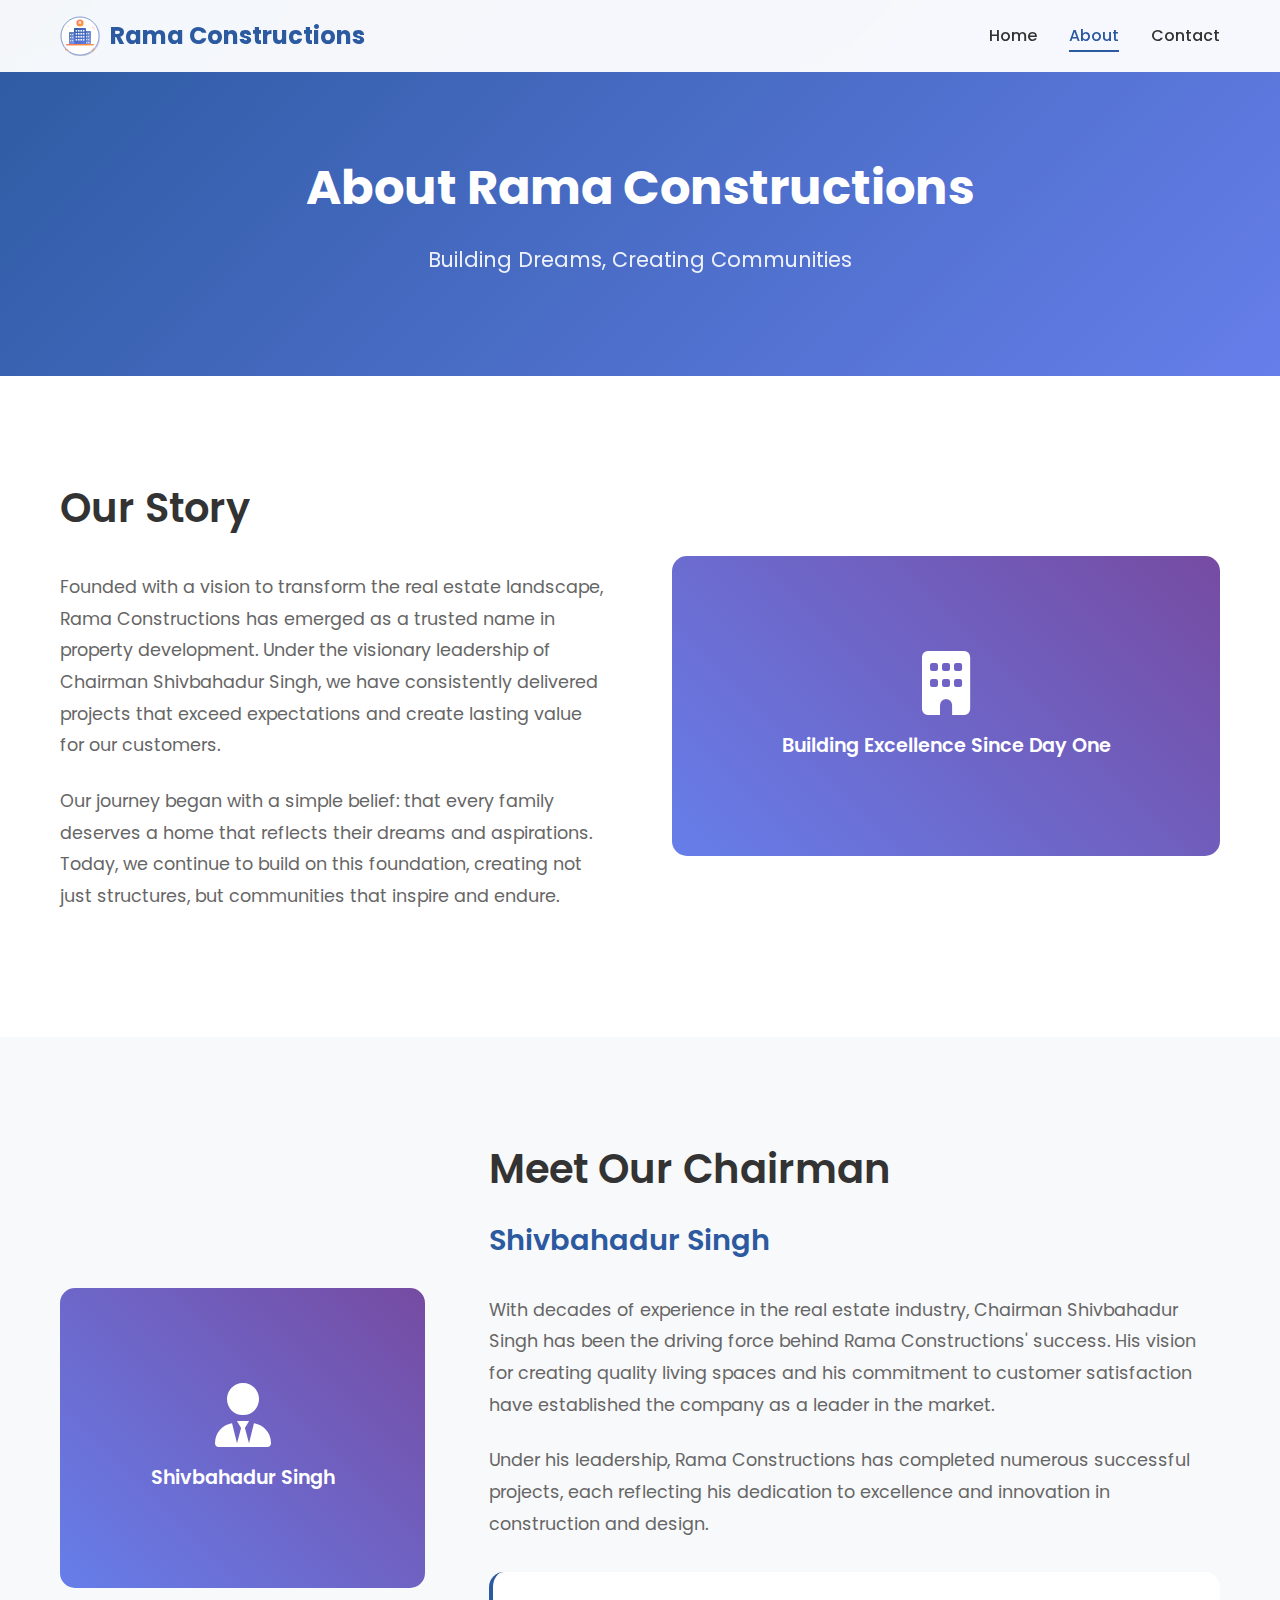
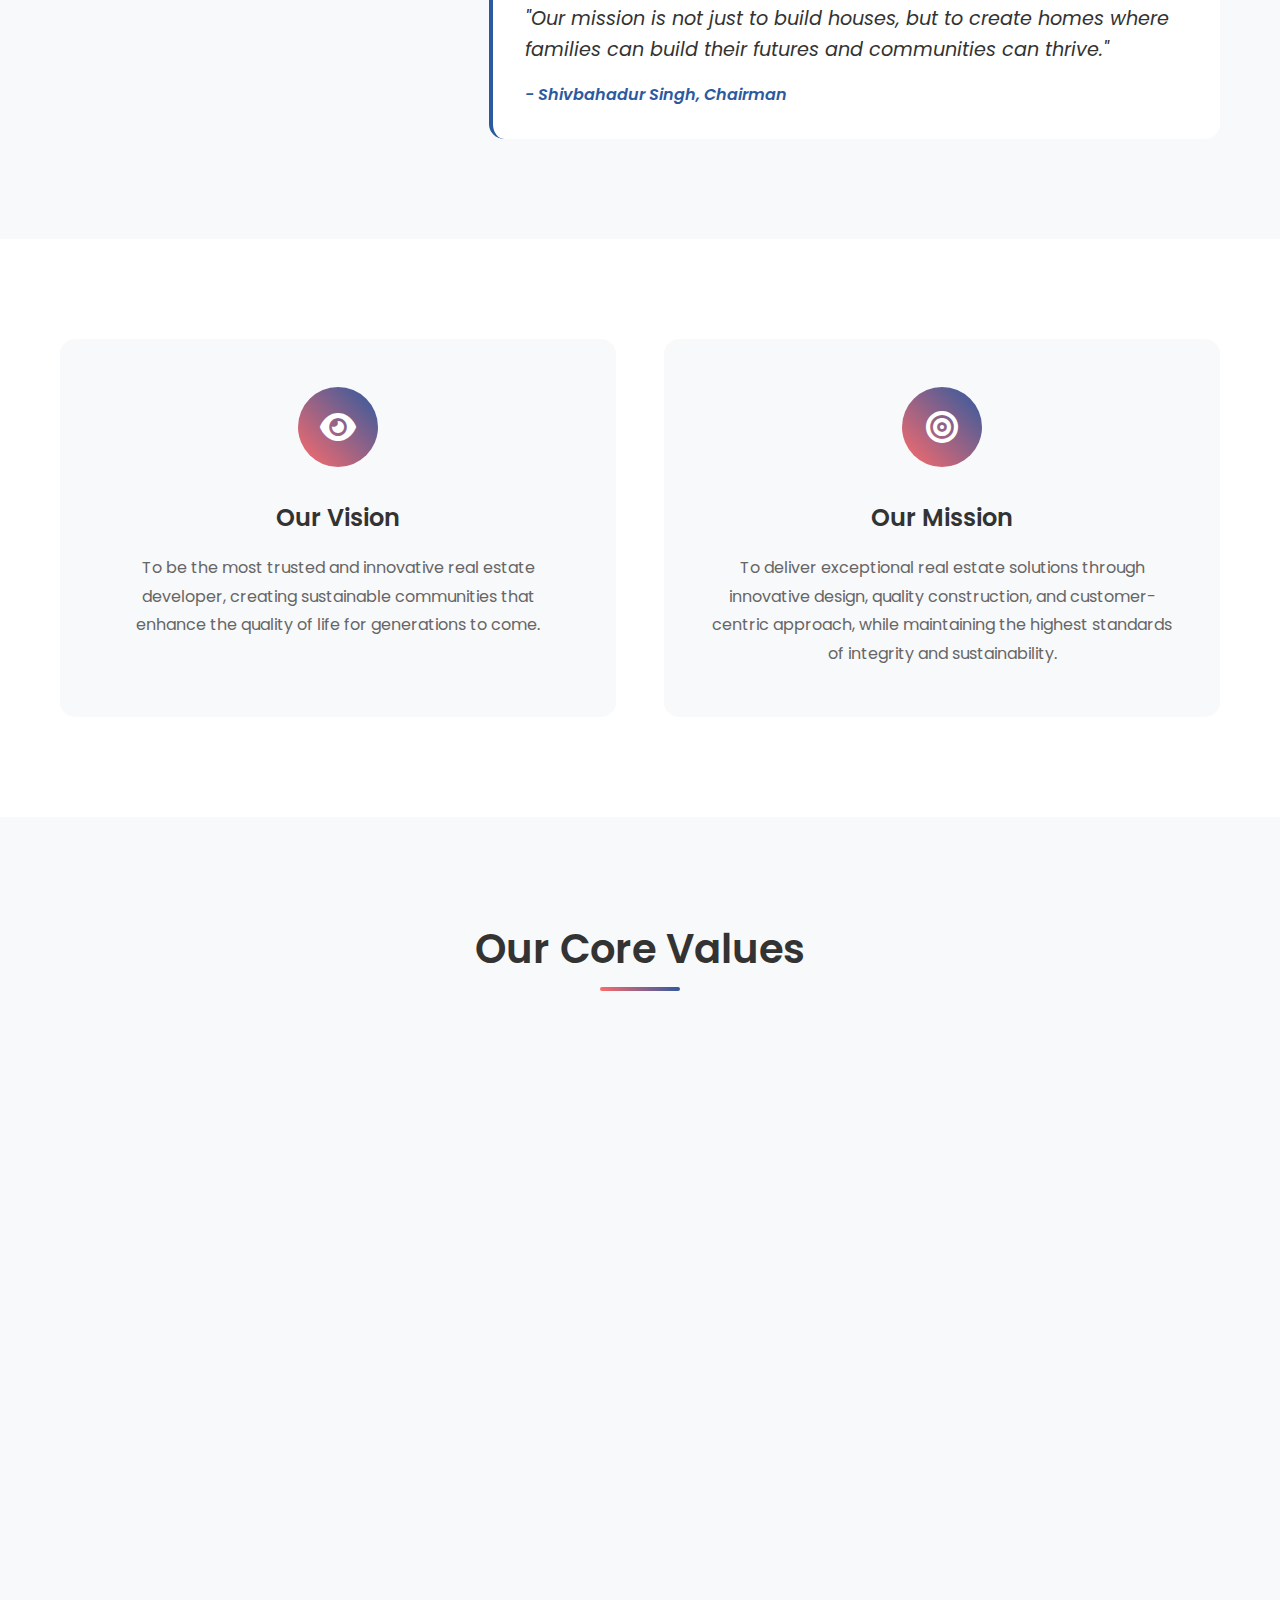
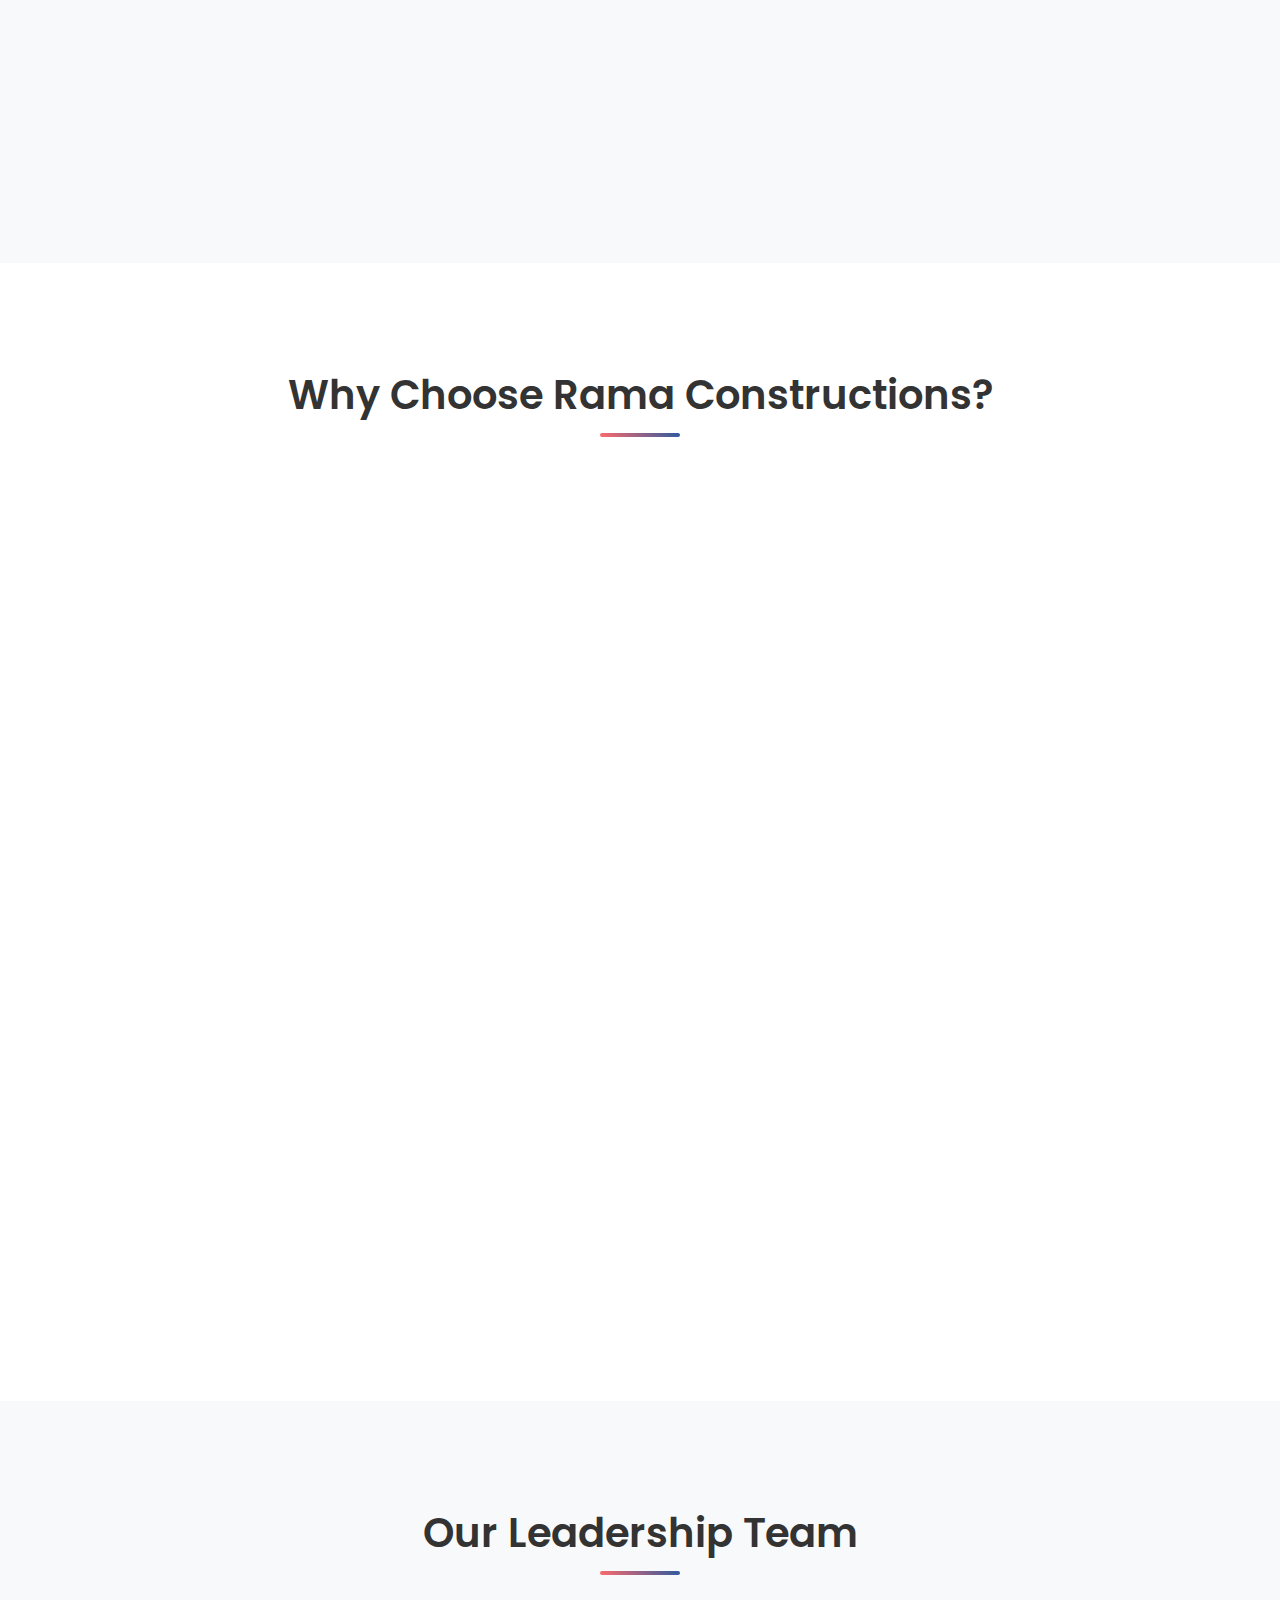
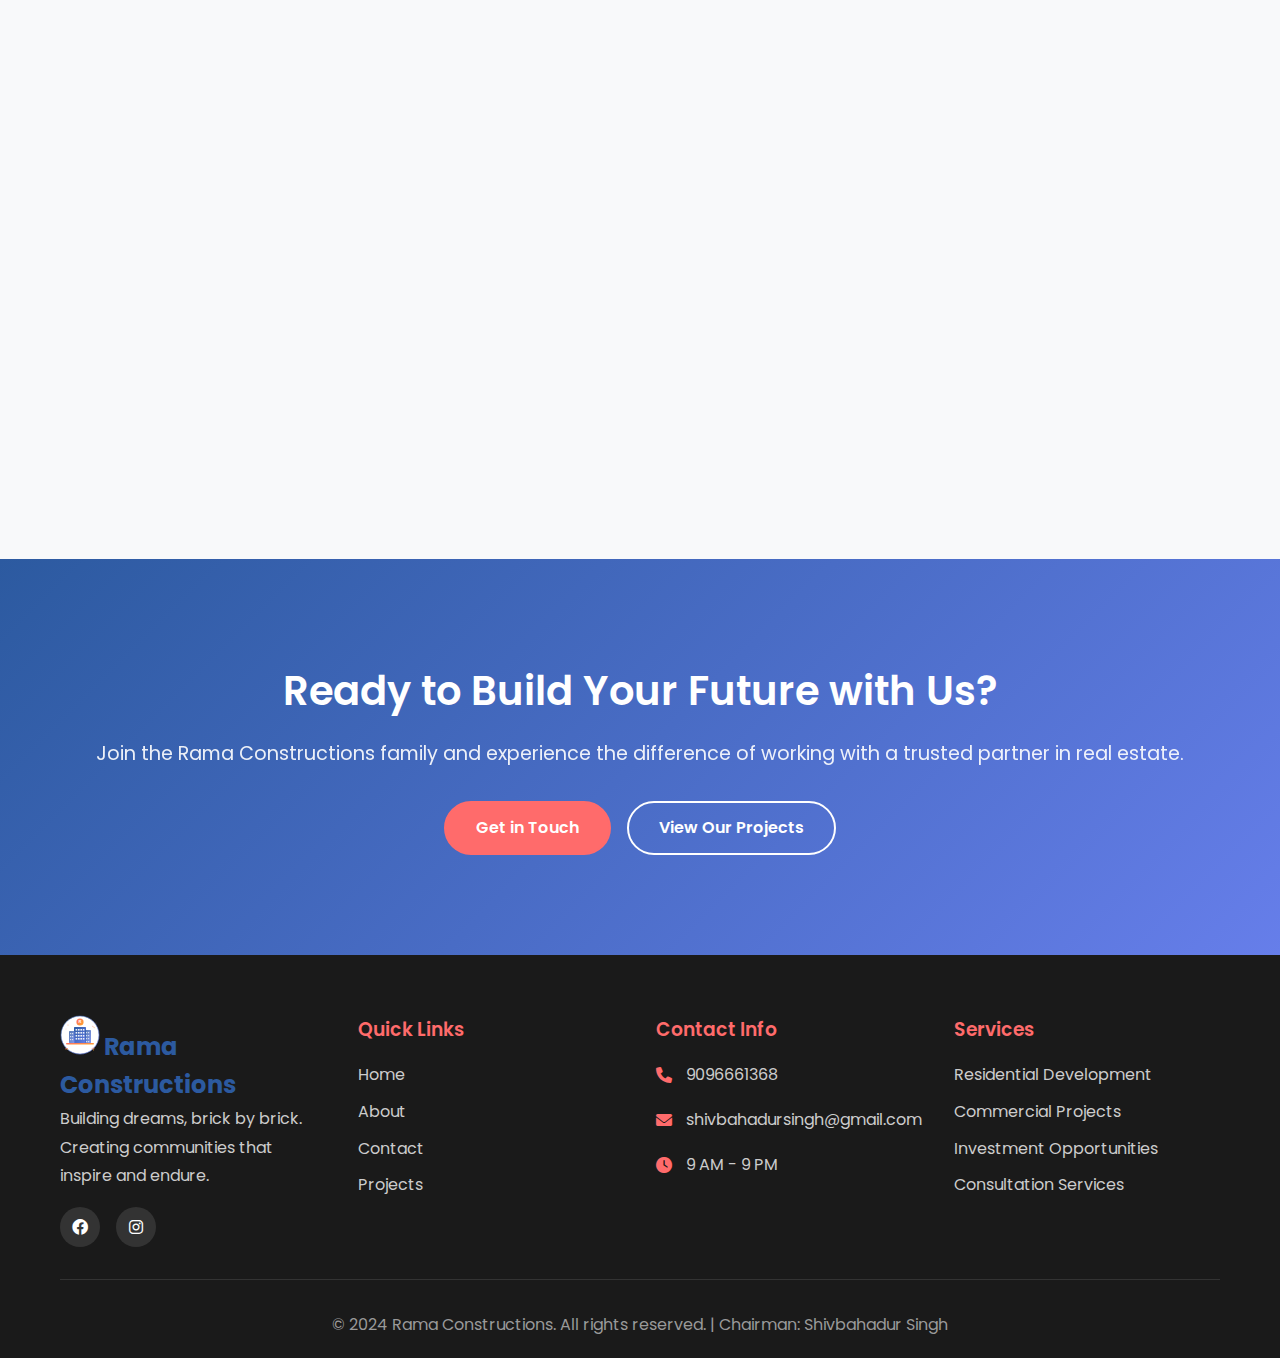
<file: about.html>
<!DOCTYPE html>
<html lang="en">
<head>
    <meta charset="UTF-8">
    <meta name="viewport" content="width=device-width, initial-scale=1.0">
    <title>About Us - Rama Constructions</title>
    <link rel="stylesheet" href="styles.css">
    <link href="https://fonts.googleapis.com/css2?family=Poppins:wght@300;400;500;600;700&display=swap" rel="stylesheet">
    <link rel="stylesheet" href="https://cdnjs.cloudflare.com/ajax/libs/font-awesome/6.0.0/css/all.min.css">
</head>
<body>
    <!-- Navigation -->
    <nav class="navbar">
        <div class="nav-container">
            <div class="nav-logo">
                <img src="logo.svg" alt="Rama Constructions" class="logo">
                <span class="logo-text">Rama Constructions</span>
            </div>
            <ul class="nav-menu">
                <li class="nav-item">
                    <a href="index.html" class="nav-link">Home</a>
                </li>
                <li class="nav-item">
                    <a href="about.html" class="nav-link active">About</a>
                </li>
                <li class="nav-item">
                    <a href="contact.html" class="nav-link">Contact</a>
                </li>
            </ul>
            <div class="hamburger">
                <span class="bar"></span>
                <span class="bar"></span>
                <span class="bar"></span>
            </div>
        </div>
    </nav>

    <!-- Page Header -->
    <section class="page-header">
        <div class="container">
            <h1>About Rama Constructions</h1>
            <p>Building Dreams, Creating Communities</p>
        </div>
    </section>

    <!-- Company Story -->
    <section class="company-story">
        <div class="container">
            <div class="story-content">
                <div class="story-text">
                    <h2>Our Story</h2>
                    <p>Founded with a vision to transform the real estate landscape, Rama Constructions has emerged as a trusted name in property development. Under the visionary leadership of Chairman Shivbahadur Singh, we have consistently delivered projects that exceed expectations and create lasting value for our customers.</p>
                    <p>Our journey began with a simple belief: that every family deserves a home that reflects their dreams and aspirations. Today, we continue to build on this foundation, creating not just structures, but communities that inspire and endure.</p>
                </div>
                <div class="story-image">
                    <div class="image-placeholder">
                        <i class="fas fa-building"></i>
                        <p>Building Excellence Since Day One</p>
                    </div>
                </div>
            </div>
        </div>
    </section>

    <!-- Chairman Section -->
    <section class="chairman-section">
        <div class="container">
            <div class="chairman-content">
                <div class="chairman-image">
                    <div class="image-placeholder">
                        <i class="fas fa-user-tie"></i>
                        <p>Shivbahadur Singh</p>
                    </div>
                </div>
                <div class="chairman-text">
                    <h2>Meet Our Chairman</h2>
                    <h3>Shivbahadur Singh</h3>
                    <p>With decades of experience in the real estate industry, Chairman Shivbahadur Singh has been the driving force behind Rama Constructions' success. His vision for creating quality living spaces and his commitment to customer satisfaction have established the company as a leader in the market.</p>
                    <p>Under his leadership, Rama Constructions has completed numerous successful projects, each reflecting his dedication to excellence and innovation in construction and design.</p>
                    <div class="chairman-quote">
                        <blockquote>
                            "Our mission is not just to build houses, but to create homes where families can build their futures and communities can thrive."
                        </blockquote>
                        <cite>- Shivbahadur Singh, Chairman</cite>
                    </div>
                </div>
            </div>
        </div>
    </section>

    <!-- Mission & Vision -->
    <section class="mission-vision">
        <div class="container">
            <div class="mv-grid">
                <div class="mv-card">
                    <div class="mv-icon">
                        <i class="fas fa-eye"></i>
                    </div>
                    <h3>Our Vision</h3>
                    <p>To be the most trusted and innovative real estate developer, creating sustainable communities that enhance the quality of life for generations to come.</p>
                </div>
                <div class="mv-card">
                    <div class="mv-icon">
                        <i class="fas fa-bullseye"></i>
                    </div>
                    <h3>Our Mission</h3>
                    <p>To deliver exceptional real estate solutions through innovative design, quality construction, and customer-centric approach, while maintaining the highest standards of integrity and sustainability.</p>
                </div>
            </div>
        </div>
    </section>

    <!-- Core Values -->
    <section class="core-values">
        <div class="container">
            <h2 class="section-title">Our Core Values</h2>
            <div class="values-grid">
                <div class="value-card">
                    <div class="value-icon">
                        <i class="fas fa-award"></i>
                    </div>
                    <h3>Quality</h3>
                    <p>We are committed to delivering the highest quality in every aspect of our projects, from design to construction to customer service.</p>
                </div>
                <div class="value-card">
                    <div class="value-icon">
                        <i class="fas fa-lightbulb"></i>
                    </div>
                    <h3>Innovation</h3>
                    <p>We embrace cutting-edge technologies and innovative design solutions to create modern, efficient, and sustainable living spaces.</p>
                </div>
                <div class="value-card">
                    <div class="value-icon">
                        <i class="fas fa-handshake"></i>
                    </div>
                    <h3>Integrity</h3>
                    <p>We conduct our business with the highest ethical standards, ensuring transparency and honesty in all our dealings.</p>
                </div>
                <div class="value-card">
                    <div class="value-icon">
                        <i class="fas fa-users"></i>
                    </div>
                    <h3>Customer Centricity</h3>
                    <p>Our customers are at the heart of everything we do. We strive to exceed their expectations and build lasting relationships.</p>
                </div>
                <div class="value-card">
                    <div class="value-icon">
                        <i class="fas fa-leaf"></i>
                    </div>
                    <h3>Sustainability</h3>
                    <p>We are committed to environmentally responsible development practices that preserve our planet for future generations.</p>
                </div>
                <div class="value-card">
                    <div class="value-icon">
                        <i class="fas fa-star"></i>
                    </div>
                    <h3>Excellence</h3>
                    <p>We pursue excellence in every project, continuously improving our processes and raising the bar for industry standards.</p>
                </div>
            </div>
        </div>
    </section>

    <!-- Why Choose Us -->
    <section class="why-choose-us">
        <div class="container">
            <h2 class="section-title">Why Choose Rama Constructions?</h2>
            <div class="choose-grid">
                <div class="choose-item">
                    <div class="choose-number">01</div>
                    <h3>Proven Track Record</h3>
                    <p>Years of successful project completions and satisfied customers across residential and commercial segments.</p>
                </div>
                <div class="choose-item">
                    <div class="choose-number">02</div>
                    <h3>Quality Construction</h3>
                    <p>We use premium materials and employ skilled craftsmen to ensure the highest quality in every project.</p>
                </div>
                <div class="choose-item">
                    <div class="choose-number">03</div>
                    <h3>Timely Delivery</h3>
                    <p>Our efficient project management ensures that all projects are completed on time without compromising quality.</p>
                </div>
                <div class="choose-item">
                    <div class="choose-number">04</div>
                    <h3>Customer Support</h3>
                    <p>Dedicated customer service team to assist you throughout your journey, from inquiry to possession and beyond.</p>
                </div>
                <div class="choose-item">
                    <div class="choose-number">05</div>
                    <h3>Strategic Locations</h3>
                    <p>All our projects are strategically located with excellent connectivity and access to essential amenities.</p>
                </div>
                <div class="choose-item">
                    <div class="choose-number">06</div>
                    <h3>Investment Value</h3>
                    <p>Our properties offer excellent investment potential with strong appreciation prospects and rental yields.</p>
                </div>
            </div>
        </div>
    </section>

    <!-- Team Section -->
    <section class="team-section">
        <div class="container">
            <h2 class="section-title">Our Leadership Team</h2>
            <div class="team-grid">
                <div class="team-card">
                    <div class="team-image">
                        <div class="image-placeholder">
                            <i class="fas fa-user-tie"></i>
                        </div>
                    </div>
                    <div class="team-info">
                        <h3>Shivbahadur Singh</h3>
                        <p class="team-role">Chairman & Managing Director</p>
                        <p>Visionary leader with extensive experience in real estate development and strategic business growth.</p>
                    </div>
                </div>
                <div class="team-card">
                    <div class="team-image">
                        <div class="image-placeholder">
                            <i class="fas fa-user-tie"></i>
                        </div>
                    </div>
                    <div class="team-info">
                        <h3>Project Director</h3>
                        <p class="team-role">Head of Operations</p>
                        <p>Oversees all project execution and ensures quality standards are maintained across all developments.</p>
                    </div>
                </div>
                <div class="team-card">
                    <div class="team-image">
                        <div class="image-placeholder">
                            <i class="fas fa-user-tie"></i>
                        </div>
                    </div>
                    <div class="team-info">
                        <h3>Sales Director</h3>
                        <p class="team-role">Head of Sales & Marketing</p>
                        <p>Leads our sales team and develops marketing strategies to connect with potential customers.</p>
                    </div>
                </div>
            </div>
        </div>
    </section>

    <!-- CTA Section -->
    <section class="cta">
        <div class="container">
            <div class="cta-content">
                <h2>Ready to Build Your Future with Us?</h2>
                <p>Join the Rama Constructions family and experience the difference of working with a trusted partner in real estate.</p>
                <div class="cta-buttons">
                    <a href="contact.html" class="btn btn-primary">Get in Touch</a>
                    <a href="index.html#projects" class="btn btn-secondary">View Our Projects</a>
                </div>
            </div>
        </div>
    </section>

    <!-- Footer -->
    <footer class="footer">
        <div class="container">
            <div class="footer-content">
                <div class="footer-section">
                    <div class="footer-logo">
                        <img src="logo.svg" alt="Rama Constructions" class="logo">
                        <span class="logo-text">Rama Constructions</span>
                    </div>
                    <p>Building dreams, brick by brick. Creating communities that inspire and endure.</p>
                    <div class="social-links">
                        <a href="https://www.facebook.com/share/1bMUQo33aA/" target="_blank"><i class="fab fa-facebook"></i></a>
                        <a href="https://www.instagram.com/rama_constructions01?igsh=MWk4czc5YzlzbDc5bA==" target="_blank"><i class="fab fa-instagram"></i></a>
                    </div>
                </div>
                <div class="footer-section">
                    <h3>Quick Links</h3>
                    <ul>
                        <li><a href="index.html">Home</a></li>
                        <li><a href="about.html">About</a></li>
                        <li><a href="contact.html">Contact</a></li>
                        <li><a href="index.html#projects">Projects</a></li>
                    </ul>
                </div>
                <div class="footer-section">
                    <h3>Contact Info</h3>
                    <div class="contact-info">
                        <p><i class="fas fa-phone"></i> 9096661368</p>
                        <p><i class="fas fa-envelope"></i> shivbahadursingh@gmail.com</p>
                        <p><i class="fas fa-clock"></i> 9 AM - 9 PM</p>
                    </div>
                </div>
                <div class="footer-section">
                    <h3>Services</h3>
                    <ul>
                        <li>Residential Development</li>
                        <li>Commercial Projects</li>
                        <li>Investment Opportunities</li>
                        <li>Consultation Services</li>
                    </ul>
                </div>
            </div>
            <div class="footer-bottom">
                <p>&copy; 2024 Rama Constructions. All rights reserved. | Chairman: Shivbahadur Singh</p>
            </div>
        </div>
    </footer>

    <script src="script.js"></script>

    <style>
        .page-header {
            background: linear-gradient(135deg, #2c5aa0 0%, #667eea 100%);
            color: white;
            padding: 150px 0 100px;
            text-align: center;
        }
        
        .page-header h1 {
            font-size: 3rem;
            margin-bottom: 1rem;
            font-weight: 700;
        }
        
        .page-header p {
            font-size: 1.3rem;
            opacity: 0.9;
        }
        
        .company-story {
            padding: 100px 0;
            background: white;
        }
        
        .story-content {
            display: grid;
            grid-template-columns: 1fr 1fr;
            gap: 4rem;
            align-items: center;
        }
        
        .story-text h2 {
            font-size: 2.5rem;
            color: #333;
            margin-bottom: 2rem;
            font-weight: 600;
        }
        
        .story-text p {
            font-size: 1.1rem;
            color: #666;
            line-height: 1.8;
            margin-bottom: 1.5rem;
        }
        
        .image-placeholder {
            background: linear-gradient(45deg, #667eea, #764ba2);
            height: 300px;
            border-radius: 15px;
            display: flex;
            flex-direction: column;
            align-items: center;
            justify-content: center;
            color: white;
            text-align: center;
        }
        
        .image-placeholder i {
            font-size: 4rem;
            margin-bottom: 1rem;
        }
        
        .image-placeholder p {
            font-size: 1.2rem;
            font-weight: 600;
        }
        
        .chairman-section {
            padding: 100px 0;
            background: #f8f9fa;
        }
        
        .chairman-content {
            display: grid;
            grid-template-columns: 1fr 2fr;
            gap: 4rem;
            align-items: center;
        }
        
        .chairman-text h2 {
            font-size: 2.5rem;
            color: #333;
            margin-bottom: 1rem;
            font-weight: 600;
        }
        
        .chairman-text h3 {
            font-size: 1.8rem;
            color: #2c5aa0;
            margin-bottom: 2rem;
            font-weight: 600;
        }
        
        .chairman-text p {
            font-size: 1.1rem;
            color: #666;
            line-height: 1.8;
            margin-bottom: 1.5rem;
        }
        
        .chairman-quote {
            background: white;
            padding: 2rem;
            border-radius: 15px;
            border-left: 4px solid #2c5aa0;
            margin-top: 2rem;
        }
        
        .chairman-quote blockquote {
            font-style: italic;
            font-size: 1.2rem;
            color: #333;
            margin-bottom: 1rem;
        }
        
        .chairman-quote cite {
            color: #2c5aa0;
            font-weight: 600;
        }
        
        .mission-vision {
            padding: 100px 0;
            background: white;
        }
        
        .mv-grid {
            display: grid;
            grid-template-columns: 1fr 1fr;
            gap: 3rem;
        }
        
        .mv-card {
            background: #f8f9fa;
            padding: 3rem;
            border-radius: 15px;
            text-align: center;
            transition: all 0.3s ease;
        }
        
        .mv-card:hover {
            transform: translateY(-10px);
            box-shadow: 0 20px 40px rgba(0, 0, 0, 0.1);
        }
        
        .mv-icon {
            width: 80px;
            height: 80px;
            background: linear-gradient(45deg, #ff6b6b, #2c5aa0);
            border-radius: 50%;
            display: flex;
            align-items: center;
            justify-content: center;
            margin: 0 auto 2rem;
            color: white;
            font-size: 2rem;
        }
        
        .mv-card h3 {
            font-size: 1.5rem;
            color: #333;
            margin-bottom: 1rem;
            font-weight: 600;
        }
        
        .mv-card p {
            color: #666;
            line-height: 1.8;
        }
        
        .core-values {
            padding: 100px 0;
            background: #f8f9fa;
        }
        
        .values-grid {
            display: grid;
            grid-template-columns: repeat(auto-fit, minmax(300px, 1fr));
            gap: 2rem;
        }
        
        .value-card {
            background: white;
            padding: 2.5rem;
            border-radius: 15px;
            text-align: center;
            transition: all 0.3s ease;
        }
        
        .value-card:hover {
            transform: translateY(-10px);
            box-shadow: 0 20px 40px rgba(0, 0, 0, 0.1);
        }
        
        .value-icon {
            width: 70px;
            height: 70px;
            background: linear-gradient(45deg, #ff6b6b, #2c5aa0);
            border-radius: 50%;
            display: flex;
            align-items: center;
            justify-content: center;
            margin: 0 auto 1.5rem;
            color: white;
            font-size: 1.5rem;
        }
        
        .value-card h3 {
            font-size: 1.3rem;
            color: #333;
            margin-bottom: 1rem;
            font-weight: 600;
        }
        
        .value-card p {
            color: #666;
            line-height: 1.6;
        }
        
        .why-choose-us {
            padding: 100px 0;
            background: white;
        }
        
        .choose-grid {
            display: grid;
            grid-template-columns: repeat(auto-fit, minmax(350px, 1fr));
            gap: 2rem;
        }
        
        .choose-item {
            display: flex;
            gap: 2rem;
            padding: 2rem;
            background: #f8f9fa;
            border-radius: 15px;
            transition: all 0.3s ease;
        }
        
        .choose-item:hover {
            transform: translateY(-5px);
            box-shadow: 0 15px 30px rgba(0, 0, 0, 0.1);
        }
        
        .choose-number {
            width: 60px;
            height: 60px;
            background: linear-gradient(45deg, #ff6b6b, #2c5aa0);
            color: white;
            border-radius: 50%;
            display: flex;
            align-items: center;
            justify-content: center;
            font-size: 1.5rem;
            font-weight: 700;
            flex-shrink: 0;
        }
        
        .choose-item h3 {
            color: #333;
            margin-bottom: 0.5rem;
            font-weight: 600;
        }
        
        .choose-item p {
            color: #666;
            line-height: 1.6;
        }
        
        .team-section {
            padding: 100px 0;
            background: #f8f9fa;
        }
        
        .team-grid {
            display: grid;
            grid-template-columns: repeat(auto-fit, minmax(300px, 1fr));
            gap: 2rem;
        }
        
        .team-card {
            background: white;
            border-radius: 15px;
            overflow: hidden;
            text-align: center;
            transition: all 0.3s ease;
        }
        
        .team-card:hover {
            transform: translateY(-10px);
            box-shadow: 0 20px 40px rgba(0, 0, 0, 0.1);
        }
        
        .team-image {
            height: 200px;
        }
        
        .team-info {
            padding: 2rem;
        }
        
        .team-info h3 {
            color: #333;
            margin-bottom: 0.5rem;
            font-weight: 600;
        }
        
        .team-role {
            color: #2c5aa0;
            font-weight: 600;
            margin-bottom: 1rem;
        }
        
        .team-info p {
            color: #666;
            line-height: 1.6;
        }
        
        @media (max-width: 768px) {
            .page-header h1 {
                font-size: 2.5rem;
            }
            
            .story-content,
            .chairman-content {
                grid-template-columns: 1fr;
                gap: 2rem;
            }
            
            .mv-grid {
                grid-template-columns: 1fr;
            }
            
            .choose-item {
                flex-direction: column;
                text-align: center;
            }
        }
    </style>
</body>
</html>
</file>
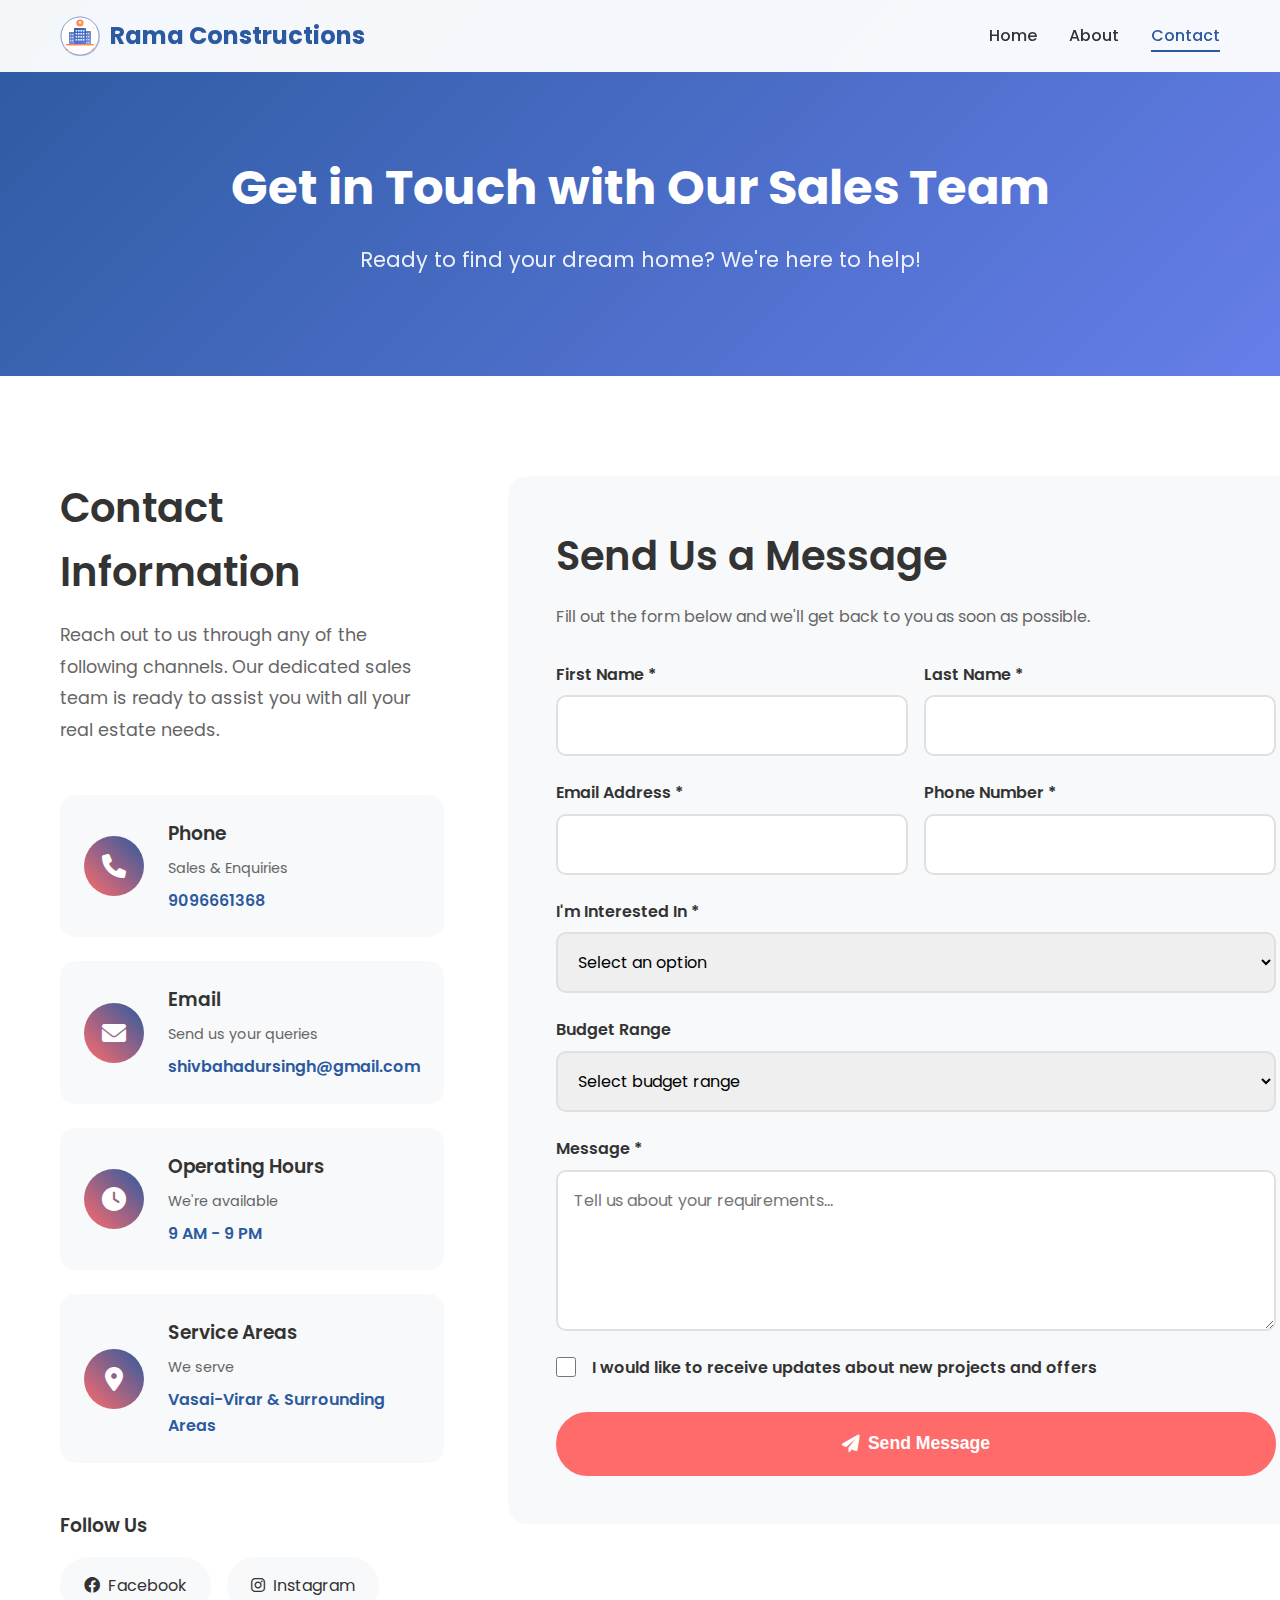
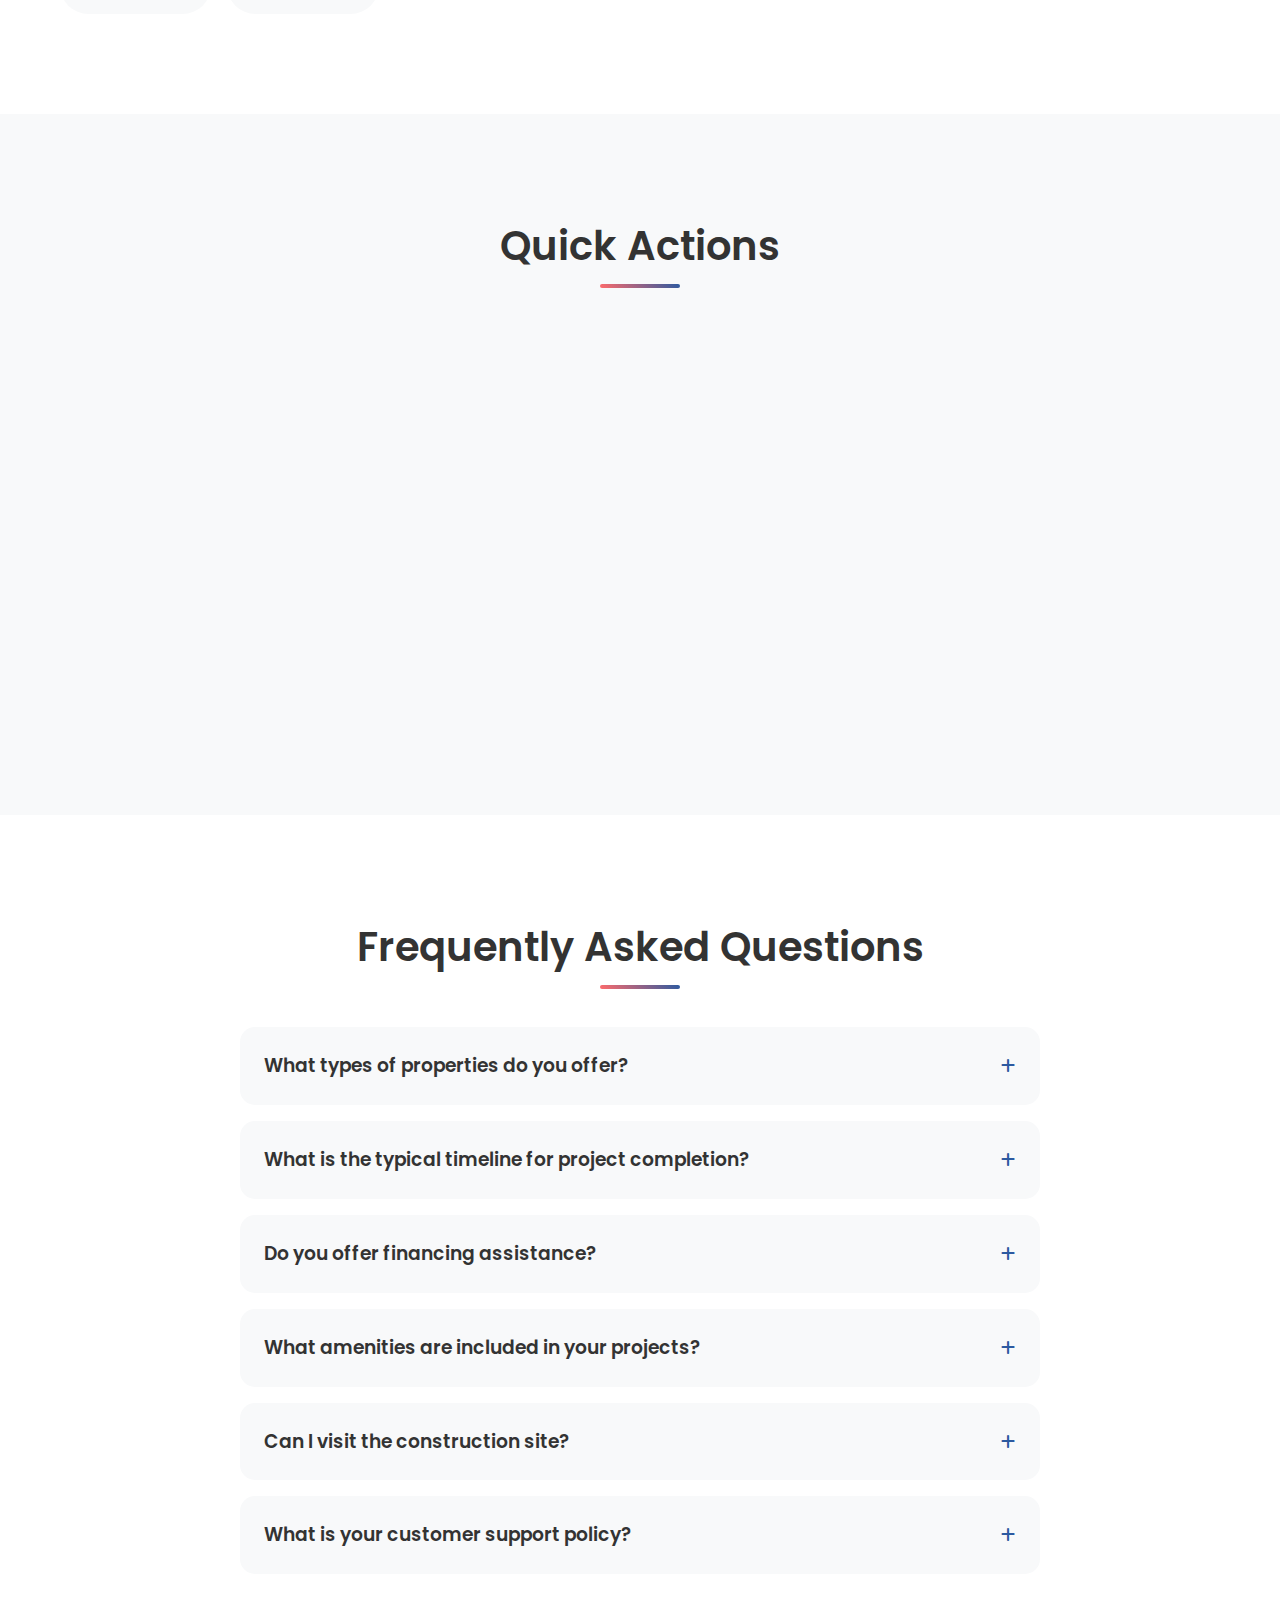
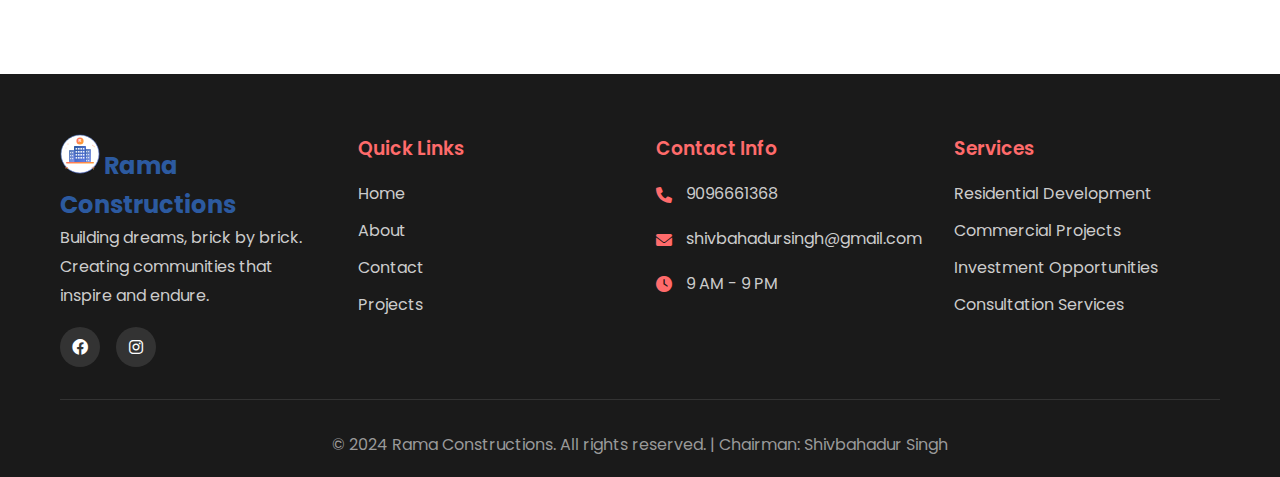
<file: contact.html>
<!DOCTYPE html>
<html lang="en">
<head>
    <meta charset="UTF-8">
    <meta name="viewport" content="width=device-width, initial-scale=1.0">
    <title>Contact Us - Rama Constructions</title>
    <link rel="stylesheet" href="styles.css">
    <link href="https://fonts.googleapis.com/css2?family=Poppins:wght@300;400;500;600;700&display=swap" rel="stylesheet">
    <link rel="stylesheet" href="https://cdnjs.cloudflare.com/ajax/libs/font-awesome/6.0.0/css/all.min.css">
</head>
<body>
    <!-- Navigation -->
    <nav class="navbar">
        <div class="nav-container">
            <div class="nav-logo">
                <img src="logo.svg" alt="Rama Constructions" class="logo">
                <span class="logo-text">Rama Constructions</span>
            </div>
            <ul class="nav-menu">
                <li class="nav-item">
                    <a href="index.html" class="nav-link">Home</a>
                </li>
                <li class="nav-item">
                    <a href="about.html" class="nav-link">About</a>
                </li>
                <li class="nav-item">
                    <a href="contact.html" class="nav-link active">Contact</a>
                </li>
            </ul>
            <div class="hamburger">
                <span class="bar"></span>
                <span class="bar"></span>
                <span class="bar"></span>
            </div>
        </div>
    </nav>

    <!-- Page Header -->
    <section class="page-header">
        <div class="container">
            <h1>Get in Touch with Our Sales Team</h1>
            <p>Ready to find your dream home? We're here to help!</p>
        </div>
    </section>

    <!-- Contact Section -->
    <section class="contact-section">
        <div class="container">
            <div class="contact-grid">
                <!-- Contact Information -->
                <div class="contact-info-section">
                    <h2>Contact Information</h2>
                    <p>Reach out to us through any of the following channels. Our dedicated sales team is ready to assist you with all your real estate needs.</p>
                    
                    <div class="contact-cards">
                        <div class="contact-card">
                            <div class="contact-icon">
                                <i class="fas fa-phone"></i>
                            </div>
                            <div class="contact-details">
                                <h3>Phone</h3>
                                <p>Sales & Enquiries</p>
                                <a href="tel:9096661368" class="contact-link">9096661368</a>
                            </div>
                        </div>
                        
                        <div class="contact-card">
                            <div class="contact-icon">
                                <i class="fas fa-envelope"></i>
                            </div>
                            <div class="contact-details">
                                <h3>Email</h3>
                                <p>Send us your queries</p>
                                <a href="mailto:shivbahadursingh@gmail.com" class="contact-link">shivbahadursingh@gmail.com</a>
                            </div>
                        </div>
                        
                        <div class="contact-card">
                            <div class="contact-icon">
                                <i class="fas fa-clock"></i>
                            </div>
                            <div class="contact-details">
                                <h3>Operating Hours</h3>
                                <p>We're available</p>
                                <span class="contact-link">9 AM - 9 PM</span>
                            </div>
                        </div>
                        
                        <div class="contact-card">
                            <div class="contact-icon">
                                <i class="fas fa-map-marker-alt"></i>
                            </div>
                            <div class="contact-details">
                                <h3>Service Areas</h3>
                                <p>We serve</p>
                                <span class="contact-link">Vasai-Virar & Surrounding Areas</span>
                            </div>
                        </div>
                    </div>
                    
                    <!-- Social Media -->
                    <div class="social-section">
                        <h3>Follow Us</h3>
                        <div class="social-links-large">
                            <a href="https://www.facebook.com/share/1bMUQo33aA/" target="_blank" class="social-link">
                                <i class="fab fa-facebook"></i>
                                <span>Facebook</span>
                            </a>
                            <a href="https://www.instagram.com/rama_constructions01?igsh=MWk4czc5YzlzbDc5bA==" target="_blank" class="social-link">
                                <i class="fab fa-instagram"></i>
                                <span>Instagram</span>
                            </a>
                        </div>
                    </div>
                </div>
                
                <!-- Contact Form -->
                <div class="contact-form-section">
                    <div class="form-container">
                        <h2>Send Us a Message</h2>
                        <p>Fill out the form below and we'll get back to you as soon as possible.</p>
                        
                        <form class="contact-form" id="contactForm">
                            <div class="form-row">
                                <div class="form-group">
                                    <label for="firstName">First Name *</label>
                                    <input type="text" id="firstName" name="firstName" required>
                                </div>
                                <div class="form-group">
                                    <label for="lastName">Last Name *</label>
                                    <input type="text" id="lastName" name="lastName" required>
                                </div>
                            </div>
                            
                            <div class="form-row">
                                <div class="form-group">
                                    <label for="email">Email Address *</label>
                                    <input type="email" id="email" name="email" required>
                                </div>
                                <div class="form-group">
                                    <label for="phone">Phone Number *</label>
                                    <input type="tel" id="phone" name="phone" required>
                                </div>
                            </div>
                            
                            <div class="form-group">
                                <label for="interest">I'm Interested In *</label>
                                <select id="interest" name="interest" required>
                                    <option value="">Select an option</option>
                                    <option value="residential">Residential Properties</option>
                                    <option value="commercial">Commercial Properties</option>
                                    <option value="investment">Investment Opportunities</option>
                                    <option value="consultation">Consultation Services</option>
                                    <option value="other">Other</option>
                                </select>
                            </div>
                            
                            <div class="form-group">
                                <label for="budget">Budget Range</label>
                                <select id="budget" name="budget">
                                    <option value="">Select budget range</option>
                                    <option value="under-50">Under ₹50 Lakhs</option>
                                    <option value="50-100">₹50 Lakhs - ₹1 Crore</option>
                                    <option value="100-200">₹1 Crore - ₹2 Crores</option>
                                    <option value="above-200">Above ₹2 Crores</option>
                                </select>
                            </div>
                            
                            <div class="form-group">
                                <label for="message">Message *</label>
                                <textarea id="message" name="message" rows="5" placeholder="Tell us about your requirements..." required></textarea>
                            </div>
                            
                            <div class="form-group checkbox-group">
                                <label class="checkbox-label">
                                    <input type="checkbox" id="newsletter" name="newsletter">
                                    <span class="checkmark"></span>
                                    I would like to receive updates about new projects and offers
                                </label>
                            </div>
                            
                            <button type="submit" class="btn btn-primary btn-full">
                                <i class="fas fa-paper-plane"></i>
                                Send Message
                            </button>
                        </form>
                    </div>
                </div>
            </div>
        </div>
    </section>

    <!-- Quick Actions -->
    <section class="quick-actions">
        <div class="container">
            <h2 class="section-title">Quick Actions</h2>
            <div class="actions-grid">
                <div class="action-card">
                    <div class="action-icon">
                        <i class="fas fa-phone-alt"></i>
                    </div>
                    <h3>Call Now</h3>
                    <p>Speak directly with our sales team</p>
                    <a href="tel:9096661368" class="btn btn-outline">Call 9096661368</a>
                </div>
                
                <div class="action-card">
                    <div class="action-icon">
                        <i class="fas fa-whatsapp"></i>
                    </div>
                    <h3>WhatsApp</h3>
                    <p>Quick chat for instant responses</p>
                    <a href="https://wa.me/919096661368" target="_blank" class="btn btn-outline">WhatsApp Us</a>
                </div>
                
                <div class="action-card">
                    <div class="action-icon">
                        <i class="fas fa-calendar-alt"></i>
                    </div>
                    <h3>Schedule Visit</h3>
                    <p>Book a site visit appointment</p>
                    <a href="#" class="btn btn-outline">Schedule Now</a>
                </div>
                
                <div class="action-card">
                    <div class="action-icon">
                        <i class="fas fa-download"></i>
                    </div>
                    <h3>Download Brochure</h3>
                    <p>Get detailed project information</p>
                    <a href="#" class="btn btn-outline">Download PDF</a>
                </div>
            </div>
        </div>
    </section>

    <!-- FAQ Section -->
    <section class="faq-section">
        <div class="container">
            <h2 class="section-title">Frequently Asked Questions</h2>
            <div class="faq-grid">
                <div class="faq-item">
                    <div class="faq-question">
                        <h3>What types of properties do you offer?</h3>
                        <i class="fas fa-plus"></i>
                    </div>
                    <div class="faq-answer">
                        <p>We offer a wide range of residential and commercial properties including 1 BHK, 2 BHK apartments, shops, and mixed-use developments in strategic locations across Vasai-Virar and surrounding areas.</p>
                    </div>
                </div>
                
                <div class="faq-item">
                    <div class="faq-question">
                        <h3>What is the typical timeline for project completion?</h3>
                        <i class="fas fa-plus"></i>
                    </div>
                    <div class="faq-answer">
                        <p>Our projects typically take 24-36 months from commencement to completion. We pride ourselves on timely delivery and keep our customers updated throughout the construction process.</p>
                    </div>
                </div>
                
                <div class="faq-item">
                    <div class="faq-question">
                        <h3>Do you offer financing assistance?</h3>
                        <i class="fas fa-plus"></i>
                    </div>
                    <div class="faq-answer">
                        <p>Yes, we have partnerships with leading banks and financial institutions to help you secure home loans at competitive interest rates. Our team can guide you through the entire financing process.</p>
                    </div>
                </div>
                
                <div class="faq-item">
                    <div class="faq-question">
                        <h3>What amenities are included in your projects?</h3>
                        <i class="fas fa-plus"></i>
                    </div>
                    <div class="faq-answer">
                        <p>Our projects include modern amenities such as parking facilities, security systems, landscaped gardens, community halls, and proximity to schools, hospitals, and shopping centers.</p>
                    </div>
                </div>
                
                <div class="faq-item">
                    <div class="faq-question">
                        <h3>Can I visit the construction site?</h3>
                        <i class="fas fa-plus"></i>
                    </div>
                    <div class="faq-answer">
                        <p>Absolutely! We encourage site visits and provide guided tours of our ongoing projects. Please contact our sales team to schedule a convenient time for your visit.</p>
                    </div>
                </div>
                
                <div class="faq-item">
                    <div class="faq-question">
                        <h3>What is your customer support policy?</h3>
                        <i class="fas fa-plus"></i>
                    </div>
                    <div class="faq-answer">
                        <p>We provide comprehensive customer support from inquiry to possession and beyond. Our dedicated team is available during business hours to address any concerns or queries you may have.</p>
                    </div>
                </div>
            </div>
        </div>
    </section>

    <!-- Footer -->
    <footer class="footer">
        <div class="container">
            <div class="footer-content">
                <div class="footer-section">
                    <div class="footer-logo">
                        <img src="logo.svg" alt="Rama Constructions" class="logo">
                        <span class="logo-text">Rama Constructions</span>
                    </div>
                    <p>Building dreams, brick by brick. Creating communities that inspire and endure.</p>
                    <div class="social-links">
                        <a href="https://www.facebook.com/share/1bMUQo33aA/" target="_blank"><i class="fab fa-facebook"></i></a>
                        <a href="https://www.instagram.com/rama_constructions01?igsh=MWk4czc5YzlzbDc5bA==" target="_blank"><i class="fab fa-instagram"></i></a>
                    </div>
                </div>
                <div class="footer-section">
                    <h3>Quick Links</h3>
                    <ul>
                        <li><a href="index.html">Home</a></li>
                        <li><a href="about.html">About</a></li>
                        <li><a href="contact.html">Contact</a></li>
                        <li><a href="index.html#projects">Projects</a></li>
                    </ul>
                </div>
                <div class="footer-section">
                    <h3>Contact Info</h3>
                    <div class="contact-info">
                        <p><i class="fas fa-phone"></i> 9096661368</p>
                        <p><i class="fas fa-envelope"></i> shivbahadursingh@gmail.com</p>
                        <p><i class="fas fa-clock"></i> 9 AM - 9 PM</p>
                    </div>
                </div>
                <div class="footer-section">
                    <h3>Services</h3>
                    <ul>
                        <li>Residential Development</li>
                        <li>Commercial Projects</li>
                        <li>Investment Opportunities</li>
                        <li>Consultation Services</li>
                    </ul>
                </div>
            </div>
            <div class="footer-bottom">
                <p>&copy; 2024 Rama Constructions. All rights reserved. | Chairman: Shivbahadur Singh</p>
            </div>
        </div>
    </footer>

    <script src="script.js"></script>

    <style>
        .page-header {
            background: linear-gradient(135deg, #2c5aa0 0%, #667eea 100%);
            color: white;
            padding: 150px 0 100px;
            text-align: center;
        }
        
        .page-header h1 {
            font-size: 3rem;
            margin-bottom: 1rem;
            font-weight: 700;
        }
        
        .page-header p {
            font-size: 1.3rem;
            opacity: 0.9;
        }
        
        .contact-section {
            padding: 100px 0;
            background: white;
        }
        
        .contact-grid {
            display: grid;
            grid-template-columns: 1fr 1fr;
            gap: 4rem;
        }
        
        .contact-info-section h2 {
            font-size: 2.5rem;
            color: #333;
            margin-bottom: 1rem;
            font-weight: 600;
        }
        
        .contact-info-section > p {
            color: #666;
            font-size: 1.1rem;
            line-height: 1.8;
            margin-bottom: 3rem;
        }
        
        .contact-cards {
            display: flex;
            flex-direction: column;
            gap: 1.5rem;
            margin-bottom: 3rem;
        }
        
        .contact-card {
            display: flex;
            align-items: center;
            gap: 1.5rem;
            padding: 1.5rem;
            background: #f8f9fa;
            border-radius: 15px;
            transition: all 0.3s ease;
        }
        
        .contact-card:hover {
            transform: translateY(-5px);
            box-shadow: 0 15px 30px rgba(0, 0, 0, 0.1);
        }
        
        .contact-icon {
            width: 60px;
            height: 60px;
            background: linear-gradient(45deg, #ff6b6b, #2c5aa0);
            border-radius: 50%;
            display: flex;
            align-items: center;
            justify-content: center;
            color: white;
            font-size: 1.5rem;
            flex-shrink: 0;
        }
        
        .contact-details h3 {
            color: #333;
            font-weight: 600;
            margin-bottom: 0.5rem;
        }
        
        .contact-details p {
            color: #666;
            font-size: 0.9rem;
            margin-bottom: 0.5rem;
        }
        
        .contact-link {
            color: #2c5aa0;
            text-decoration: none;
            font-weight: 600;
            transition: color 0.3s ease;
        }
        
        .contact-link:hover {
            color: #ff6b6b;
        }
        
        .social-section h3 {
            color: #333;
            font-weight: 600;
            margin-bottom: 1rem;
        }
        
        .social-links-large {
            display: flex;
            gap: 1rem;
        }
        
        .social-link {
            display: flex;
            align-items: center;
            gap: 0.5rem;
            padding: 1rem 1.5rem;
            background: #f8f9fa;
            border-radius: 50px;
            text-decoration: none;
            color: #333;
            transition: all 0.3s ease;
        }
        
        .social-link:hover {
            background: #2c5aa0;
            color: white;
            transform: translateY(-3px);
        }
        
        .form-container {
            background: #f8f9fa;
            padding: 3rem;
            border-radius: 20px;
        }
        
        .form-container h2 {
            font-size: 2.5rem;
            color: #333;
            margin-bottom: 1rem;
            font-weight: 600;
        }
        
        .form-container > p {
            color: #666;
            margin-bottom: 2rem;
        }
        
        .contact-form {
            display: flex;
            flex-direction: column;
            gap: 1.5rem;
        }
        
        .form-row {
            display: grid;
            grid-template-columns: 1fr 1fr;
            gap: 1rem;
        }
        
        .form-group {
            display: flex;
            flex-direction: column;
        }
        
        .form-group label {
            color: #333;
            font-weight: 600;
            margin-bottom: 0.5rem;
        }
        
        .form-group input,
        .form-group select,
        .form-group textarea {
            padding: 1rem;
            border: 2px solid #e0e0e0;
            border-radius: 10px;
            font-size: 1rem;
            transition: border-color 0.3s ease;
            font-family: 'Poppins', sans-serif;
        }
        
        .form-group input:focus,
        .form-group select:focus,
        .form-group textarea:focus {
            outline: none;
            border-color: #2c5aa0;
        }
        
        .form-group textarea {
            resize: vertical;
            min-height: 120px;
        }
        
        .checkbox-group {
            flex-direction: row;
            align-items: center;
        }
        
        .checkbox-label {
            display: flex;
            align-items: center;
            gap: 0.5rem;
            cursor: pointer;
            color: #666;
        }
        
        .checkbox-label input[type="checkbox"] {
            width: 20px;
            height: 20px;
        }
        
        .btn-full {
            width: 100%;
            padding: 1.2rem;
            font-size: 1.1rem;
            display: flex;
            align-items: center;
            justify-content: center;
            gap: 0.5rem;
        }
        
        .quick-actions {
            padding: 100px 0;
            background: #f8f9fa;
        }
        
        .actions-grid {
            display: grid;
            grid-template-columns: repeat(auto-fit, minmax(250px, 1fr));
            gap: 2rem;
        }
        
        .action-card {
            background: white;
            padding: 2.5rem;
            border-radius: 15px;
            text-align: center;
            transition: all 0.3s ease;
        }
        
        .action-card:hover {
            transform: translateY(-10px);
            box-shadow: 0 20px 40px rgba(0, 0, 0, 0.1);
        }
        
        .action-icon {
            width: 80px;
            height: 80px;
            background: linear-gradient(45deg, #ff6b6b, #2c5aa0);
            border-radius: 50%;
            display: flex;
            align-items: center;
            justify-content: center;
            margin: 0 auto 1.5rem;
            color: white;
            font-size: 2rem;
        }
        
        .action-card h3 {
            color: #333;
            margin-bottom: 1rem;
            font-weight: 600;
        }
        
        .action-card p {
            color: #666;
            margin-bottom: 1.5rem;
        }
        
        .faq-section {
            padding: 100px 0;
            background: white;
        }
        
        .faq-grid {
            display: flex;
            flex-direction: column;
            gap: 1rem;
            max-width: 800px;
            margin: 0 auto;
        }
        
        .faq-item {
            background: #f8f9fa;
            border-radius: 15px;
            overflow: hidden;
        }
        
        .faq-question {
            padding: 1.5rem;
            display: flex;
            justify-content: space-between;
            align-items: center;
            cursor: pointer;
            transition: background-color 0.3s ease;
        }
        
        .faq-question:hover {
            background: #e9ecef;
        }
        
        .faq-question h3 {
            color: #333;
            font-weight: 600;
            margin: 0;
        }
        
        .faq-question i {
            color: #2c5aa0;
            transition: transform 0.3s ease;
        }
        
        .faq-item.active .faq-question i {
            transform: rotate(45deg);
        }
        
        .faq-answer {
            padding: 0 1.5rem;
            max-height: 0;
            overflow: hidden;
            transition: all 0.3s ease;
        }
        
        .faq-item.active .faq-answer {
            padding: 0 1.5rem 1.5rem;
            max-height: 200px;
        }
        
        .faq-answer p {
            color: #666;
            line-height: 1.8;
            margin: 0;
        }
        
        @media (max-width: 768px) {
            .page-header h1 {
                font-size: 2.5rem;
            }
            
            .contact-grid {
                grid-template-columns: 1fr;
                gap: 2rem;
            }
            
            .form-row {
                grid-template-columns: 1fr;
            }
            
            .form-container {
                padding: 2rem;
            }
            
            .social-links-large {
                flex-direction: column;
            }
            
            .actions-grid {
                grid-template-columns: 1fr;
            }
        }
    </style>
</body>
</html>
</file>
<file: styles.css>
/* Reset and Base Styles */
* {
    margin: 0;
    padding: 0;
    box-sizing: border-box;
}

body {
    font-family: 'Poppins', sans-serif;
    line-height: 1.6;
    color: #333;
    overflow-x: hidden;
}

.container {
    max-width: 1200px;
    margin: 0 auto;
    padding: 0 20px;
}

/* Navigation */
.navbar {
    position: fixed;
    top: 0;
    width: 100%;
    background: rgba(255, 255, 255, 0.95);
    backdrop-filter: blur(10px);
    z-index: 1000;
    padding: 1rem 0;
    transition: all 0.3s ease;
}

.nav-container {
    max-width: 1200px;
    margin: 0 auto;
    padding: 0 20px;
    display: flex;
    justify-content: space-between;
    align-items: center;
}

.nav-logo {
    display: flex;
    align-items: center;
    gap: 10px;
}

.logo {
    width: 40px;
    height: 40px;
}

.logo-text {
    font-size: 1.5rem;
    font-weight: 700;
    color: #2c5aa0;
}

.nav-menu {
    display: flex;
    list-style: none;
    gap: 2rem;
}

.nav-link {
    text-decoration: none;
    color: #333;
    font-weight: 500;
    transition: color 0.3s ease;
    position: relative;
}

.nav-link:hover,
.nav-link.active {
    color: #2c5aa0;
}

.nav-link::after {
    content: '';
    position: absolute;
    bottom: -5px;
    left: 0;
    width: 0;
    height: 2px;
    background: #2c5aa0;
    transition: width 0.3s ease;
}

.nav-link:hover::after,
.nav-link.active::after {
    width: 100%;
}

.hamburger {
    display: none;
    flex-direction: column;
    cursor: pointer;
}

.bar {
    width: 25px;
    height: 3px;
    background: #333;
    margin: 3px 0;
    transition: 0.3s;
}

/* Hero Section */
.hero {
    height: 100vh;
    background: linear-gradient(135deg, #667eea 0%, #764ba2 100%);
    display: flex;
    align-items: center;
    justify-content: center;
    position: relative;
    overflow: hidden;
}

.hero::before {
    content: '';
    position: absolute;
    top: 0;
    left: 0;
    right: 0;
    bottom: 0;
    background: url('data:image/svg+xml,<svg xmlns="http://www.w3.org/2000/svg" viewBox="0 0 1000 1000"><polygon fill="%23ffffff08" points="0,1000 1000,0 1000,1000"/></svg>');
    background-size: cover;
}

.hero-slider {
    width: 100%;
    height: 100%;
    position: relative;
}

.slide {
    position: absolute;
    top: 0;
    left: 0;
    width: 100%;
    height: 100%;
    display: flex;
    align-items: center;
    justify-content: center;
    opacity: 0;
    transition: opacity 1s ease-in-out;
}

.slide.active {
    opacity: 1;
}

.hero-content {
    text-align: center;
    color: white;
    max-width: 800px;
    padding: 0 20px;
    z-index: 2;
}

.hero-title {
    font-size: 3.5rem;
    font-weight: 700;
    margin-bottom: 1rem;
    animation: fadeInUp 1s ease-out;
}

.hero-subtitle {
    font-size: 1.3rem;
    margin-bottom: 2rem;
    opacity: 0.9;
    animation: fadeInUp 1s ease-out 0.3s both;
}

.hero-buttons {
    display: flex;
    gap: 1rem;
    justify-content: center;
    flex-wrap: wrap;
    animation: fadeInUp 1s ease-out 0.6s both;
}

.slider-controls {
    position: absolute;
    top: 50%;
    transform: translateY(-50%);
    width: 100%;
    display: flex;
    justify-content: space-between;
    padding: 0 2rem;
    z-index: 3;
}

.prev-btn,
.next-btn {
    background: rgba(255, 255, 255, 0.2);
    border: none;
    color: white;
    width: 50px;
    height: 50px;
    border-radius: 50%;
    cursor: pointer;
    transition: all 0.3s ease;
    backdrop-filter: blur(10px);
}

.prev-btn:hover,
.next-btn:hover {
    background: rgba(255, 255, 255, 0.3);
    transform: scale(1.1);
}

/* Buttons */
.btn {
    display: inline-block;
    padding: 12px 30px;
    text-decoration: none;
    border-radius: 50px;
    font-weight: 600;
    transition: all 0.3s ease;
    border: 2px solid transparent;
    cursor: pointer;
    font-size: 1rem;
}

.btn-primary {
    background: #ff6b6b;
    color: white;
    border-color: #ff6b6b;
}

.btn-primary:hover {
    background: transparent;
    color: #ff6b6b;
    border-color: #ff6b6b;
    transform: translateY(-2px);
    box-shadow: 0 10px 20px rgba(255, 107, 107, 0.3);
}

.btn-secondary {
    background: transparent;
    color: white;
    border-color: white;
}

.btn-secondary:hover {
    background: white;
    color: #333;
    transform: translateY(-2px);
    box-shadow: 0 10px 20px rgba(255, 255, 255, 0.3);
}

.btn-outline {
    background: transparent;
    color: #2c5aa0;
    border-color: #2c5aa0;
}

.btn-outline:hover {
    background: #2c5aa0;
    color: white;
    transform: translateY(-2px);
    box-shadow: 0 10px 20px rgba(44, 90, 160, 0.3);
}

/* Company Introduction */
.company-intro {
    padding: 100px 0;
    background: #f8f9fa;
}

.intro-content {
    text-align: center;
    max-width: 800px;
    margin: 0 auto;
}

.intro-content h2 {
    font-size: 2.5rem;
    color: #333;
    margin-bottom: 2rem;
    font-weight: 600;
}

.intro-content p {
    font-size: 1.2rem;
    color: #666;
    margin-bottom: 2rem;
    line-height: 1.8;
}

/* Section Titles */
.section-title {
    text-align: center;
    font-size: 2.5rem;
    color: #333;
    margin-bottom: 3rem;
    font-weight: 600;
    position: relative;
}

.section-title::after {
    content: '';
    position: absolute;
    bottom: -10px;
    left: 50%;
    transform: translateX(-50%);
    width: 80px;
    height: 4px;
    background: linear-gradient(45deg, #ff6b6b, #2c5aa0);
    border-radius: 2px;
}

/* Projects Section */
.projects {
    padding: 100px 0;
    background: white;
}

.projects-grid {
    display: grid;
    grid-template-columns: repeat(auto-fit, minmax(350px, 1fr));
    gap: 2rem;
}

.project-card {
    background: white;
    border-radius: 15px;
    overflow: hidden;
    box-shadow: 0 10px 30px rgba(0, 0, 0, 0.1);
    transition: all 0.3s ease;
}

.project-card:hover {
    transform: translateY(-10px);
    box-shadow: 0 20px 40px rgba(0, 0, 0, 0.15);
}

.project-image {
    position: relative;
    height: 250px;
    background: linear-gradient(45deg, #667eea, #764ba2);
    overflow: hidden;
}

.project-image img {
    width: 100%;
    height: 100%;
    object-fit: cover;
    transition: transform 0.3s ease;
}

.project-card:hover .project-image img {
    transform: scale(1.1);
}

.project-overlay {
    position: absolute;
    bottom: 0;
    left: 0;
    right: 0;
    background: linear-gradient(transparent, rgba(0, 0, 0, 0.8));
    color: white;
    padding: 2rem;
    transform: translateY(100%);
    transition: transform 0.3s ease;
}

.project-card:hover .project-overlay {
    transform: translateY(0);
}

.project-info {
    padding: 2rem;
}

.project-info h4 {
    font-size: 1.3rem;
    color: #333;
    margin-bottom: 1rem;
    font-weight: 600;
}

.project-info p {
    color: #666;
    margin-bottom: 1.5rem;
    line-height: 1.6;
}

.project-link {
    color: #2c5aa0;
    text-decoration: none;
    font-weight: 600;
    transition: color 0.3s ease;
}

.project-link:hover {
    color: #ff6b6b;
}

/* Services Section */
.services {
    padding: 100px 0;
    background: #f8f9fa;
}

.services-grid {
    display: grid;
    grid-template-columns: repeat(auto-fit, minmax(250px, 1fr));
    gap: 2rem;
}

.service-card {
    background: white;
    padding: 2.5rem;
    border-radius: 15px;
    text-align: center;
    box-shadow: 0 10px 30px rgba(0, 0, 0, 0.1);
    transition: all 0.3s ease;
}

.service-card:hover {
    transform: translateY(-10px);
    box-shadow: 0 20px 40px rgba(0, 0, 0, 0.15);
}

.service-icon {
    width: 80px;
    height: 80px;
    background: linear-gradient(45deg, #ff6b6b, #2c5aa0);
    border-radius: 50%;
    display: flex;
    align-items: center;
    justify-content: center;
    margin: 0 auto 1.5rem;
    color: white;
    font-size: 2rem;
}

.service-card h3 {
    font-size: 1.3rem;
    color: #333;
    margin-bottom: 1rem;
    font-weight: 600;
}

.service-card p {
    color: #666;
    line-height: 1.6;
}

/* Testimonials */
.testimonials {
    padding: 100px 0;
    background: white;
}

.testimonials-grid {
    display: grid;
    grid-template-columns: repeat(auto-fit, minmax(300px, 1fr));
    gap: 2rem;
}

.testimonial-card {
    background: #f8f9fa;
    padding: 2.5rem;
    border-radius: 15px;
    text-align: center;
    position: relative;
    transition: all 0.3s ease;
}

.testimonial-card:hover {
    transform: translateY(-5px);
    box-shadow: 0 15px 30px rgba(0, 0, 0, 0.1);
}

.testimonial-card::before {
    content: '"';
    position: absolute;
    top: -10px;
    left: 20px;
    font-size: 4rem;
    color: #2c5aa0;
    opacity: 0.3;
}

.testimonial-content p {
    font-style: italic;
    color: #666;
    margin-bottom: 2rem;
    line-height: 1.8;
}

.testimonial-author h4 {
    color: #333;
    font-weight: 600;
    margin-bottom: 0.5rem;
}

.testimonial-author span {
    color: #2c5aa0;
    font-size: 0.9rem;
}

/* CTA Section */
.cta {
    padding: 100px 0;
    background: linear-gradient(135deg, #2c5aa0 0%, #667eea 100%);
    color: white;
    text-align: center;
}

.cta-content h2 {
    font-size: 2.5rem;
    margin-bottom: 1rem;
    font-weight: 600;
}

.cta-content p {
    font-size: 1.2rem;
    margin-bottom: 2rem;
    opacity: 0.9;
}

.cta-buttons {
    display: flex;
    gap: 1rem;
    justify-content: center;
    flex-wrap: wrap;
}

/* Footer */
.footer {
    background: #1a1a1a;
    color: white;
    padding: 60px 0 20px;
}

.footer-content {
    display: grid;
    grid-template-columns: repeat(auto-fit, minmax(250px, 1fr));
    gap: 2rem;
    margin-bottom: 2rem;
}

.footer-section h3 {
    color: #ff6b6b;
    margin-bottom: 1rem;
    font-weight: 600;
}

.footer-section p,
.footer-section li {
    color: #ccc;
    line-height: 1.8;
}

.footer-section ul {
    list-style: none;
}

.footer-section ul li {
    margin-bottom: 0.5rem;
}

.footer-section ul li a {
    color: #ccc;
    text-decoration: none;
    transition: color 0.3s ease;
}

.footer-section ul li a:hover {
    color: #ff6b6b;
}

.social-links {
    display: flex;
    gap: 1rem;
    margin-top: 1rem;
}

.social-links a {
    width: 40px;
    height: 40px;
    background: #333;
    color: white;
    display: flex;
    align-items: center;
    justify-content: center;
    border-radius: 50%;
    text-decoration: none;
    transition: all 0.3s ease;
}

.social-links a:hover {
    background: #ff6b6b;
    transform: translateY(-3px);
}

.contact-info p {
    display: flex;
    align-items: center;
    gap: 10px;
    margin-bottom: 1rem;
}

.contact-info i {
    color: #ff6b6b;
    width: 20px;
}

.footer-bottom {
    border-top: 1px solid #333;
    padding-top: 2rem;
    text-align: center;
    color: #999;
}

/* Animations */
@keyframes fadeInUp {
    from {
        opacity: 0;
        transform: translateY(30px);
    }
    to {
        opacity: 1;
        transform: translateY(0);
    }
}

/* Responsive Design */
@media (max-width: 768px) {
    .hamburger {
        display: flex;
    }
    
    .nav-menu {
        position: fixed;
        left: -100%;
        top: 70px;
        flex-direction: column;
        background-color: white;
        width: 100%;
        text-align: center;
        transition: 0.3s;
        box-shadow: 0 10px 27px rgba(0, 0, 0, 0.05);
        padding: 2rem 0;
    }
    
    .nav-menu.active {
        left: 0;
    }
    
    .hero-title {
        font-size: 2.5rem;
    }
    
    .hero-subtitle {
        font-size: 1.1rem;
    }
    
    .hero-buttons {
        flex-direction: column;
        align-items: center;
    }
    
    .slider-controls {
        padding: 0 1rem;
    }
    
    .prev-btn,
    .next-btn {
        width: 40px;
        height: 40px;
    }
    
    .section-title {
        font-size: 2rem;
    }
    
    .intro-content h2 {
        font-size: 2rem;
    }
    
    .projects-grid,
    .services-grid,
    .testimonials-grid {
        grid-template-columns: 1fr;
    }
    
    .cta-content h2 {
        font-size: 2rem;
    }
    
    .cta-buttons {
        flex-direction: column;
        align-items: center;
    }
}

@media (max-width: 480px) {
    .hero-title {
        font-size: 2rem;
    }
    
    .hero-subtitle {
        font-size: 1rem;
    }
    
    .container {
        padding: 0 15px;
    }
    
    .project-card,
    .service-card,
    .testimonial-card {
        margin: 0 10px;
    }
}
</file>
